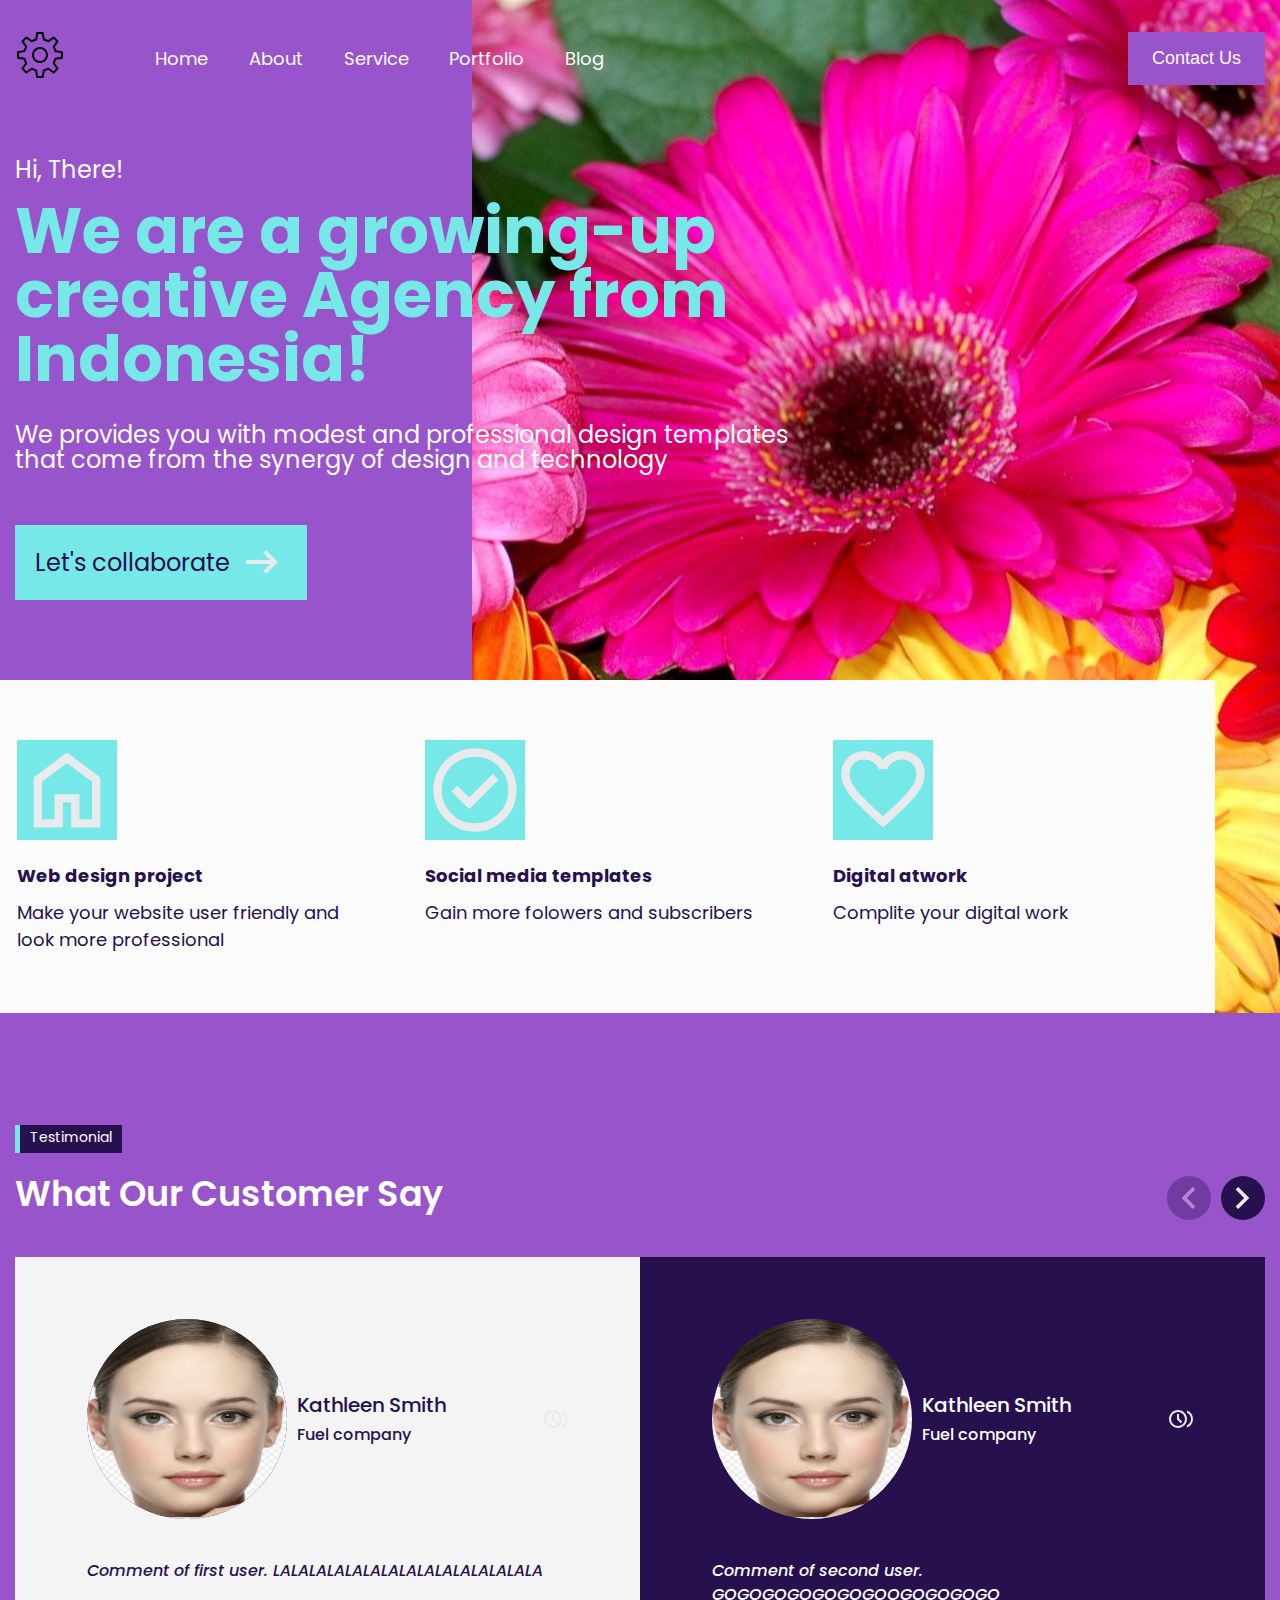
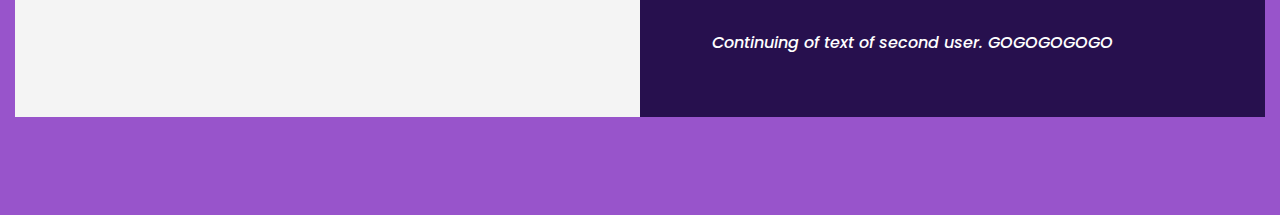
<file: index.html>
<!DOCTYPE html>
<html lang="en">
<head>
    <meta charset="UTF-8">
    <meta name="viewport" content="width=device-width, initial-scale=1.0">
    <title>Stud.io</title>
    <link rel="stylesheet" href="https://cdn.jsdelivr.net/npm/swiper@11/swiper-bundle.min.css"/>
    <link rel="stylesheet" href="css/style.css">
</head>
<body>
    <section class="hero">
        <div class="hero__thumbs">
            <div class="thumbs">
                <img src="img/flowers.jpg" alt="Background" class="thumbs__img">
            </div>
        </div>
<header>
    <div class="container">
        <div class="header">
            <a href="#" class="header_logo">
                <img src="img/logo v svg.svg.svg" alt="logo">
            </a>
            <nav class="header_nav">
                <a href="#" class="header_link">Home</a>
                <a href="#" class="header_link">About</a>
                <a href="#" class="header_link">Service</a>
                <a href="#" class="header_link">Portfolio</a>
                <a href="#" class="header_link">Blog</a>
            </nav>
            <button class="header_btn" type="button">Contact Us</button>
        </div>
    </div>
</header>
<div class="container">
    <div class="hero_info">
        <p class="hero_text">Hi, There!</p>
        <h1 class="hero_title">We are a growing-up creative Agency from Indonesia!
        </h1>
        <p class="hero_text">We provides you with modest and professional design templates that come from the synergy of design and technology</p> 
        <a href="#" class="hero_link">Let's collaborate</a>
</div>
<div class="hero_services">
    <div class="services">
        <div class="services_col">
            <img src="img/1 pic.svg.svg" class="color-img" alt="Web design">
            <h2 class="services_title">Web design project</h2>
            <p class="services_text">Make your website user friendly and look more professional</p>
        </div>
        <div class="services_col">
            <img src="img/2 pic.svg.svg" class="color-img" alt="Social media">
            <h2 class="services_title">Social media templates</h2>
            <p class="services_text">Gain more folowers and subscribers</p>
        </div>
        <div class="services_col">
            <img src="img/3 pic.svg.svg" class="color-img" alt="Digital">
            <h2 class="services_title">Digital atwork</h2>
            <p class="services_text">Complite your digital work</p>
        </div>
    </div>
</div>
</div>
    </section>
    <section class="feedback">
        <div class="container">
            <div class="heading">
                <div class="heading_left">
                    <p class="description">Testimonial</p>
                    <h2 class="title">What Our Customer Say</h2>
                </div>
                <div class="heading_right">   
                    <div class="swiper-button-prev">
                        <svg xmlns="http://www.w3.org/2000/svg" height="24px" viewBox="0 -960 960 960" width="24px" fill="#e8eaed"><path d="M560-240 320-480l240-240 56 56-184 184 184 184-56 56Z"/></svg>
                    </div>
                    <div class="swiper-button-next">
                        <svg xmlns="http://www.w3.org/2000/svg" height="24px" viewBox="0 -960 960 960" width="24px" fill="#e8eaed"><path d="M504-480 320-664l56-56 240 240-240 240-56-56 184-184Z"/></svg>
                    </div>
                </div>
            </div>
            <div class="swiper swiperFeedback">
                <div class="swiper-wrapper">
                  <div class="swiper-slide">
                    <div class="swiper-slide_head">
                        <img class="swiper-slide_imgsize" src="img/1687479651_garnil-club-p-brovi-dlya-polnogo-litsa-zhenskie-instagra-26.jpg" alt="Kathleen Smith">
                    <div class="swiper-slider_info">
                        <p class="swiper-slider_author">Kathleen Smith</p>
                        <p class="swiper-slider_role">Fuel company</p>
                    </div>
                    <img src="img/citate.svg.svg" alt="Quote">
                    </div>
                    <div class="swiper-slide_text">
                        Comment of first user. LALALALALALALALALALALALALALALA
                    </div>
                  </div>
                  <div class="swiper-slide">
                    <div class="swiper-slide_head">
                        <img class="swiper-slide_imgsize" src="img/1687479651_garnil-club-p-brovi-dlya-polnogo-litsa-zhenskie-instagra-26.jpg" alt="Bread Pit">
                    <div class="swiper-slider_info">
                        <p class="swiper-slider_author">Kathleen Smith</p>
                        <p class="swiper-slider_role">Fuel company</p>
                    </div>
                    <img src="img/citate.svg.svg" alt="Quote">
                    </div>
                    <div class="swiper-slide_text">
                    Comment of second user. GOGOGOGOGOGOGOOGOGOGOGO
                    <br><br>
                    Continuing of text of second user. GOGOGOGOGO
                </div>
            </div>
            <div class="swiper-slide">
                <div class="swiper-slide_head">
                    <img class="swiper-slide_imgsize" src="img/1647762844_3-amiel-club-p-kartinki-litsa-cheloveka-3.png" alt="Kathleen Smith">
                <div class="swiper-slider_info">
                    <p class="swiper-slider_author">Kathleen Smith</p>
                    <p class="swiper-slider_role">Fuel company</p>
                </div>
                <img src="img/citate.svg.svg" alt="Quote">
                </div>
                <div class="swiper-slide_text">
                    Comment of first user. LALALALALALALALALALALALALALALA
                </div>
              </div>
              <div class="swiper-slide">
                <div class="swiper-slide_head">
                    <img class="swiper-slide_imgsize" src="img/1687479651_garnil-club-p-brovi-dlya-polnogo-litsa-zhenskie-instagra-26.jpg" alt="Bread Pit">
                <div class="swiper-slider_info">
                    <p class="swiper-slider_author">Kathleen Smith</p>
                    <p class="swiper-slider_role">Fuel company</p>
                </div>
                <img src="img/citate.svg.svg" alt="Quote">
                </div>
                <div class="swiper-slide_text">
                Comment of second user. GOGOGOGOGOGOGOOGOGOGOGO
                <br><br>
                Continuing of text of second user. GOGOGOGOGO
            </div>
        </div>
                </div>
                
              </div>
        </div>
    </section>
    <script src="script/swiper-bundle.min.js"></script>
    <script src="script/script.js"></script>
</body>
</html>
</file>
<file: css/style.css>
@import url('https://fonts.googleapis.com/css2?family=Poppins:ital,wght@0,400;0,500;0,600;0,700;1,500&display=swap');

:root{
    --dark: #27104E;
    --primary: #75E8E7;
    --secondary: #9854CB;
    --light: #fbfbfb;
}

body {
    font-family: "Poppins", sans-serif;
    background-color: var(--secondary);
    color: var(--dark);
    margin: 0;
}

.container {
    max-width: 1600px;
    padding-left: 15px;
    padding-right: 15px;
    margin: 0 auto;
}

/* Header */

.header {
    display: flex;
    gap: 7vw;
    justify-content: space-between;
    align-items: center;
    padding-top: 30px;
    padding-bottom: 30px;
    font-size: 18px;

}
.header_nav {
    flex-grow: 1;
    display: flex;
    gap: 3.2vw;
}

.header_link {
color: #FBFBFB;
text-decoration: none;
transition: .4s;
}
.header_link:hover {
    color: var(--primary);
}
.header_btn {
    color: #FBFBFB;
    border: none;
    background-color: var(--secondary);
    padding: 16px 24px;
    font-size: 18px;
    cursor: pointer;
}

/* Hero */

.hero {
    position: relative;
    max-width: 1920px;
    margin: 0 auto;
}
.hero__thumbs {
    position: absolute;
    right: 0;
    top: 0;
    height: 100%;
    z-index: -1;
}
.thumbs {
    position: relative;
    overflow: hidden;
    width: 808px;
    height: 100%;
}
.thumbs__img {
    position: absolute;
    top: 50%;
    left: 50%;
    transform: translate(-50%, -50%);
    object-fit: cover;
}
.hero_info {
    color: #FBFBFB;
    font-size: 24px;
    max-width: 850px;
    padding-top: 40px;
}
.color-img {
    color: red;
    background-color: var(--primary);
    width: 100px;
    height: 100px;
}
.hero_text {
    line-height: 2vw;
    margin: 0;
    max-width: 800px;
}
.hero_title {
    font-size: 64px;
    font-weight: 700px;
    line-height: 5vw;
    color: var(--primary);
    margin-top: 16px;
    margin-bottom: 31px;
}
.hero_link {
    color: var(--dark);
    text-decoration: none;
    background-color: var(--primary);
    padding: 20px 77px 20px 20px;
    position: relative;
    display: inline-block;
    margin-top: 52px;
}
.hero_link::after {
    content: '';
    display: block;
    background-image: url(../img/arrow_right.svg.svg);
    background-size: cover;
    width: 48px;
    height: 48px;
    position: absolute;
    right: 21px;
    top: calc(50% - 24px);
}
.hero_services {
    background-color: var(--light);
    max-width: 1200px;
    margin-top: 80px;
}
.services {
    display: flex;
    gap: 80px;
    font-size: 18px;
    margin-left: 2px;
    padding: 60px 48px 60px 0;
    position: relative;
}
.services::before {
    content: '';
    width: 100%;
    height: 100%;
    background-color: var(--light);
    position: absolute;
    z-index: -1;
    top: 0;
    left: -160px;
}
.services_col {
    flex-basis: 328px;
}
.services_title {
    font-size: 18px;
    font-weight: 700px;
    margin-bottom: 10px;
}
.services_text {
    margin: 0;
}

/* Feedback */

.feedback {
    padding-top: 98px;
    padding-bottom: 98px;
}

.heading {
    display: flex;
    justify-content: space-between;
    align-items: flex-end;
    margin-bottom: 37px;
}
.heading_right {
    display: flex;
    gap: 10px;
}
.description {
    font-size: 14px;
    color: #fff;
    background-color: var(--dark);
    position: relative;
    padding: 2px 10px 5px 15px;
    display: inline-block;
}
.description::before {
    content: '';
    display: block;
    width: 5px;
    height: 100%;
    background-color: var(--primary);
    position: absolute;
    top: 0;
    left: 0;
}
.title {
    font-size: 35px;
    font-weight: 600;
    color: #fff;
    margin: 0;
}
.swiper-button-next,
.swiper-button-prev {
    width: 44px;
    height: 44px;
    background-color: var(--dark);
    display: block;
    position: inherit;
    right: inherit;
    left: inherit;
    border-radius: 100%;
    transition: .4s;
}
.swiper-button-next:hover,
.swiper-button-prev:hover {
    background-color: var(--primary);
}
.swiper-button-next:after, 
.swiper-button-prev:after {
    display: none;
}
.swiper-button-next path,
.swiper-button-prev path {
    stroke: #fff;
    transition: .4s;
}
.swiper-button-next:hover path,
.swiper-button-prev:hover path {
    stroke: var(--light);
}
.swiper-slide {
    background-color: #F4F4F4;
    padding: 62px 72px;
    box-sizing: border-box;
    font-weight: 500;
    height: auto;
}
.swiper-slide:nth-child(2n) {
    color: #fff;
    background-color: var(--dark);
}
.swiper-slide_head {
    display: flex;
    justify-content: space-between;
    align-items: center;
    gap: 10px;
    margin-bottom: 40px;
}
.swiper-slider_author {
    font-size: 20px;
    margin: 0;
}
.swiper-slider_role {
    font-size: 16px;
    margin-bottom: 0;
    margin-top: 2px;
}
.swiper-slide_imgsize {
    width: 200px;
    height: 200px;
    background-color: var(--dark);
    display: block;
    position: inherit;
    right: inherit;
    left: inherit;
    border-radius: 100%;
}
.swiper-slider_info {
    flex-grow: 1;
}
.swiper-slide_text {
    font-style: italic;
    line-height: 1.5;
}
</file>
